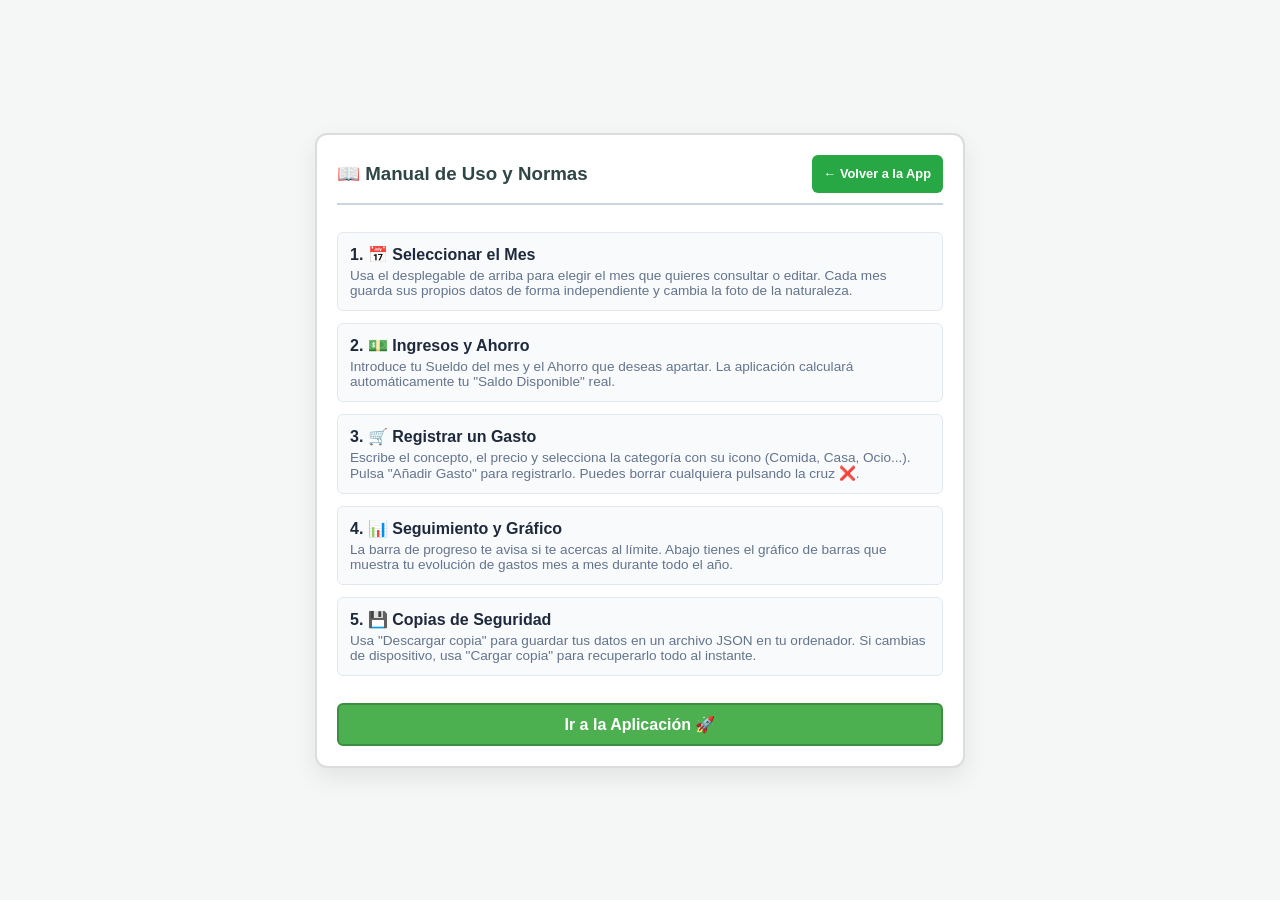
<file: manual.html>
<!DOCTYPE html>
<html lang="es">
<head>
    <meta charset="UTF-8">
    <meta name="viewport" content="width=device-width, initial-scale=1.0">
    <title>Manual de Uso - Control de Gastos 💰</title>
    <link rel="icon" href="https://img.icons8.com/color/48/expensive-2--v1.png">
    <link rel="stylesheet" href="style.Css">
</head>
<body>

    <div class="contenedor-principal" style="max-width: 650px; margin: 30px auto;">
        <div class="caja-formulario" style="width: 100%;">
            
            <!-- Cabecera -->
            <div style="display: flex; justify-content: space-between; align-items: center; margin-bottom: 15px; border-bottom: 2px solid #cbd5e1; padding-bottom: 10px;">
                <h3 style="margin: 0; color: #2f4546;">📖 Manual de Uso y Normas</h3>
                <a href="index.html" class="btn-copia btn-guardar" style="text-decoration: none; font-size: 0.8rem; padding: 6px 12px;">← Volver a la App</a>
            </div>

            <!-- Contenido del Manual -->
            <div style="display: flex; flex-direction: column; gap: 12px;">

                <div class="item-manual" style="background: #f8fafc; padding: 12px; border-radius: 6px; border-left: 4px solid #4CAF50; border: 1px solid #e2e8f0;">
                    <strong style="display: block; color: #1e293b; margin-bottom: 4px;">1. 📅 Seleccionar el Mes</strong>
                    <p style="color: #64748b; margin: 0; font-size: 0.85rem;">Usa el desplegable de arriba para elegir el mes que quieres consultar o editar. Cada mes guarda sus propios datos de forma independiente y cambia la foto de la naturaleza.</p>
                </div>

                <div class="item-manual" style="background: #f8fafc; padding: 12px; border-radius: 6px; border-left: 4px solid #4CAF50; border: 1px solid #e2e8f0;">
                    <strong style="display: block; color: #1e293b; margin-bottom: 4px;">2. 💵 Ingresos y Ahorro</strong>
                    <p style="color: #64748b; margin: 0; font-size: 0.85rem;">Introduce tu Sueldo del mes y el Ahorro que deseas apartar. La aplicación calculará automáticamente tu "Saldo Disponible" real.</p>
                </div>

                <div class="item-manual" style="background: #f8fafc; padding: 12px; border-radius: 6px; border-left: 4px solid #4CAF50; border: 1px solid #e2e8f0;">
                    <strong style="display: block; color: #1e293b; margin-bottom: 4px;">3. 🛒 Registrar un Gasto</strong>
                    <p style="color: #64748b; margin: 0; font-size: 0.85rem;">Escribe el concepto, el precio y selecciona la categoría con su icono (Comida, Casa, Ocio...). Pulsa "Añadir Gasto" para registrarlo. Puedes borrar cualquiera pulsando la cruz ❌.</p>
                </div>

                <div class="item-manual" style="background: #f8fafc; padding: 12px; border-radius: 6px; border-left: 4px solid #4CAF50; border: 1px solid #e2e8f0;">
                    <strong style="display: block; color: #1e293b; margin-bottom: 4px;">4. 📊 Seguimiento y Gráfico</strong>
                    <p style="color: #64748b; margin: 0; font-size: 0.85rem;">La barra de progreso te avisa si te acercas al límite. Abajo tienes el gráfico de barras que muestra tu evolución de gastos mes a mes durante todo el año.</p>
                </div>

                <div class="item-manual" style="background: #f8fafc; padding: 12px; border-radius: 6px; border-left: 4px solid #4CAF50; border: 1px solid #e2e8f0;">
                    <strong style="display: block; color: #1e293b; margin-bottom: 4px;">5. 💾 Copias de Seguridad</strong>
                    <p style="color: #64748b; margin: 0; font-size: 0.85rem;">Usa "Descargar copia" para guardar tus datos en un archivo JSON en tu ordenador. Si cambias de dispositivo, usa "Cargar copia" para recuperarlo todo al instante.</p>
                </div>

            </div>

            <!-- Botón inferior para volver -->
            <div style="margin-top: 15px; text-align: center;">
                <a href="index.html" class="boton-enviar" style="display: block; text-decoration: none; padding: 10px; box-sizing: border-box;">Ir a la Aplicación 🚀</a>
            </div>

        </div>
    </div>

</body>
</html>
</file>
<file: style.Css>
* {
    box-sizing: border-box;
    margin: 0;
    padding: 0;
    font-family: 'Segoe UI', Tahoma, Geneva, Verdana, sans-serif;
}

body {
    background-color: #f4f7f6;
    display: flex;
    justify-content: center;
    align-items: center;
    min-height: 100vh;
    min-height: 100dvh; /* Altura dinámica perfecta para móviles de Apple y Android */
    margin: 0;
    padding: 10px;      /* Margen de seguridad para que no pegue a los bordes */
}

.contenedor-principal {
    display: flex;
    flex-direction: column;  /* En móviles: foto arriba, formulario abajo */
    background: white;
    border-radius: 12px;
    border: 2px solid #dcdcdc; 
    box-shadow: 0 10px 25px rgba(0,0,0,0.08);
    overflow: hidden;
    max-width: 850px;
    width: 100%;          /* Ocupa todo el ancho con total fluidez */
    margin: 0 auto;
}

/* Contenedor de la imagen responsivo */
.caja-imagen {
    display: block;
    width: 100%;
    max-height: 220px;       /* Altura perfecta en móvil para que no ocupe toda la pantalla */
    overflow: hidden;        /* Corta los bordes limpios sin salirse */
    background-color: #e2e8f0; /* Fondo gris suave mientras carga la foto */
}

/* La propia foto dentro de la caja (unificada y nítida) */
.caja-imagen img, .imagen-1, #imagenPaisaje {
    width: 100%;
    height: 100%;
    max-height: 220px;
    object-fit: cover;       /* Mantiene la nitidez original ajustándola sin deformar */
    object-position: center;  /* Centra lo más bonito del paisaje */
    display: block;
}

.caja-formulario {
    flex: 1;
    padding: 20px;
    display: flex;
    flex-direction: column;
    gap: 12px;
}

.caja-formulario h3 {
    color: #2f4546;
    margin-bottom: 2px;
}

.grupo-campo {
    display: flex;
    flex-direction: column;
    gap: 3px;
}

.grupo-campo label {
    font-size: 0.8rem;
    color: #666;
    font-weight: 600;
}

.fila-inputs {
    display: flex;
    gap: 8px;
}

.input-campo {
    width: 100%;
    padding: 9px 12px;
    border: 2px solid #cbd5e1; 
    border-radius: 6px;
    font-size: 0.9rem;
    outline: none;
    transition: border-color 0.2s;
    background-color: #fff;
}

.input-campo:focus {
    border-color: #4CAF50;
}

/* Tarjetas de resumen */
.tarjetas-resumen {
    display: flex;
    gap: 8px;
}

.tarjeta {
    flex: 1;
    background: #f9f9f9;
    padding: 10px;
    border-radius: 8px;
    border: 2px solid #cbd5e1;
    border-left: 6px solid #4CAF50;
    display: flex;
    flex-direction: column;
}

.tarjeta span {
    font-size: 0.75rem;
    color: #777;
}

.tarjeta strong {
    font-size: 1rem;
    color: #2f4546;
}

/* Barra de progreso */
.contenedor-barra {
    background: #e0e0e0;
    border-radius: 10px;
    height: 8px;
    width: 100%;
    overflow: hidden;
    border: 1px solid #ccc;
}

.barra-progreso {
    height: 100%;
    width: 0%;
    background-color: #4CAF50;
    transition: width 0.3s ease, background-color 0.3s ease;
}

.alerta-aviso {
    color: #d9534f;
    font-size: 0.8rem;
    font-weight: bold;
}

/* Botones */
.boton-enviar {
    background-color: #4CAF50;
    color: white;
    border: 2px solid #3e8e41;
    padding: 8px;
    border-radius: 6px;
    font-weight: bold;
    cursor: pointer;
    transition: background 0.2s;
    width: 100%;
}

.boton-enviar:hover {
    background-color: #45a049;
}

.cabecera-lista {
    display: flex;
    justify-content: space-between;
    align-items: center;
}

.boton-secundario {
    background: transparent;
    border: 2px solid #d9534f;
    color: #d9534f;
    padding: 3px 6px;
    border-radius: 4px;
    font-size: 0.7rem;
    cursor: pointer;
    transition: background 0.2s;
}

.boton-secundario:hover {
    background: #d9534f;
    color: white;
}

/* Lista de gastos */
.contenedor-lista-gastos {
    max-height: 140px;
    overflow-y: auto;
    border-top: 2px solid #cbd5e1;
    padding-top: 8px;
}

#listaGastos {
    list-style: none;
    display: flex;
    flex-direction: column;
    gap: 5px;
    margin-top: 6px;
}

#listaGastos li {
    display: flex;
    justify-content: space-between;
    align-items: center;
    background: #fafafa;
    padding: 6px 10px;
    border-radius: 6px;
    font-size: 0.85rem;
    border: 2px solid #cbd5e1; 
}

/* Estilos de la etiqueta de categoría */
.etiqueta-categoria {
    font-size: 0.75rem;
    background-color: #e2e8f0;
    color: #334155;
    padding: 2px 6px;
    border-radius: 4px;
    margin-right: 6px;
    font-weight: 600;
}

.btn-borrar-item {
    border: none;
    background: transparent;
    cursor: pointer;
    font-size: 0.85rem;
}

/* Estadísticas anuales */
.caja-estadisticas-anual {
    margin-top: 10px;
    padding: 10px 12px;
    background: #f8fafc;
    border: 2px solid #cbd5e1;
    border-radius: 8px;
    display: flex;
    flex-direction: column;
    gap: 6px;
}

.caja-estadisticas-anual h4 {
    font-size: 0.9rem;
    color: #2f4546;
    border-bottom: 1px solid #e2e8f0;
    padding-bottom: 4px;
}

.grid-anual {
    display: flex;
    justify-content: space-between;
    font-size: 0.8rem;
    color: #475569;
}

.grid-anual strong {
    color: #1e293b;
}

/* ADAPTACIÓN PARA ORDENADORES Y TABLETS */
@media (min-width: 768px) {
    .contenedor-principal {
        flex-direction: row;
    }
    .caja-imagen {
        flex: 1;
        max-width: 42%;
        max-height: none; /* En PC deja que recupere altura completa */
    }
    .caja-imagen img, .imagen-1, #imagenPaisaje {
        height: 100%;
        max-height: none;
        min-height: 520px;
    }
}

.caja-copia-seguridad {
    display: flex;
    flex-direction: row;
    justify-content: center;
    align-items: center;
    gap: 12px;
    margin: 15px 0;
    flex-wrap: wrap;
}

.btn-copia {
    display: inline-flex;
    align-items: center;
    justify-content: center;
    height: 38px;
    padding: 0 14px;
    font-size: 14px;
    font-family: inherit;
    font-weight: bold;
    border: none;
    border-radius: 6px;
    cursor: pointer;
    box-sizing: border-box;
    line-height: normal;
}

.btn-guardar {
    background-color: #28a745;
    color: white;
}

.btn-guardar:hover {
    background-color: #218838;
}

.btn-cargar {
    background-color: #17a2b8;
    color: white;
}

.btn-cargar:hover {
    background-color: #138496;
}

/* --- MODO OSCURO --- */
body.dark-mode {
    background-color: #121212 !important;
    color: #e0e0e0 !important;
}

body.dark-mode .caja-formulario {
    background-color: #1e1e1e !important;
    color: #e0e0e0 !important;
    box-shadow: 0 4px 15px rgba(0, 0, 0, 0.5);
}

body.dark-mode h3, 
body.dark-mode h4, 
body.dark-mode label {
    color: #ffffff !important;
}

body.dark-mode .input-campo {
    background-color: #2d2d2d !important;
    color: #ffffff !important;
    border-color: #444 !important;
}

body.dark-mode .btn-modo:hover {
    background-color: rgba(255, 255, 255, 0.1);
}

/* Tarjetas y cajas en modo oscuro */
body.dark-mode .tarjetas-resumen .tarjeta {
    background-color: #2d2d2d !important;
    color: #e0e0e0 !important;
}

body.dark-mode .tarjetas-resumen .tarjeta span {
    color: #b0b0b0 !important;
}

body.dark-mode .tarjetas-resumen .tarjeta strong {
    color: #ffffff !important;
}

body.dark-mode .caja-estadisticas-anual {
    background-color: #1e1e1e !important;
    color: #e0e0e0 !important;
    border: 1px solid #333 !important;
}

body.dark-mode .caja-estadisticas-anual h4 {
    color: #ffffff !important;
}

body.dark-mode .grid-anual strong {
    color: #4CAF50 !important;
}

body.dark-mode .etiqueta-categoria {
    background-color: #334155 !important;
    color: #f1f5f9 !important;
}

body.dark-mode #listaGastos li {
    background-color: #2d2d2d !important;
    color: #ffffff !important;
    border-color: #444 !important;
}
</file>
